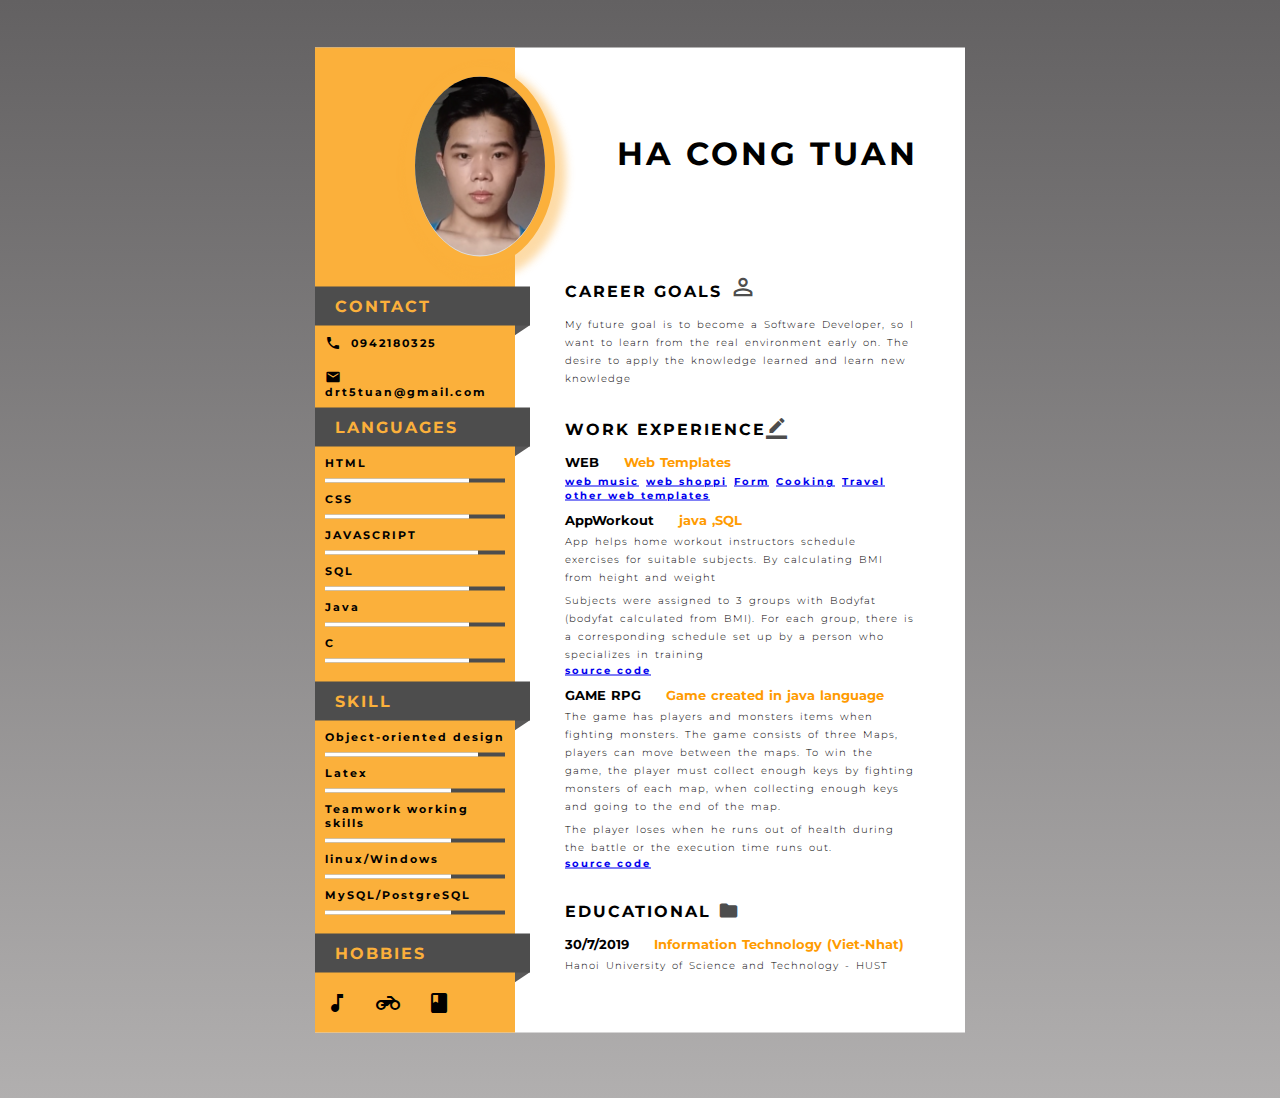
<file: index.html>
<!DOCTYPE html>
<html>
<head>
	<title></title>
	<meta name="viewport" content="width=device-width, initial-scale=1.0">
	<link rel="stylesheet" type="text/css" href="styles.css">
	<link href="https://fonts.googleapis.com/icon?family=Material+Icons" rel="stylesheet">

</head>
<body>

<div class="main">
	<div class="left">
		<br>
		<div class="profile-img"><img src="img/profile1.png"></div>

		<div class="box-1">
			<div class="heading">
				<p>CONTACT</p>
			</div>
			<p class="p1"><i class="material-icons icons1">call</i>0942180325</p>
			<p class="p1"><i class="material-icons icons1">email</i>drt5tuan@gmail.com</p>
		</div>

		<div class="box-1">
			<div class="heading">
				<p>LANGUAGES </p>
			</div>
			<p class="p1">HTML
				<div class="skill-container">
					<div class="skill java"></div>
				</div>
				</p>
			<p class="p1">CSS
			<div class="skill-container">
				<div class="skill css"></div>
			</div>
			</p>

			<p class="p1">JAVASCRIPT
			<div class="skill-container">
				<div class="skill js"></div>
			</div>
			</p>

			<p class="p1">SQL
				<div class="skill-container">
					<div class="skill java"></div>
				</div>
				</p>

			<p class="p1">Java
			<div class="skill-container">
				<div class="skill java"></div>
			</div>
			</p>
		
      <p class="p1">C
        <div class="skill-container">
          <div class="skill C"></div>
        </div>
        </p>
		</div>
		<br>

		<div class="box-1">
			<div class="heading">
				<p>SKILL</p>
			</div>

			<p class="p1">Object-oriented design
			<div class="skill-container">
				<div class="skill web"></div>
			</div>
			</p>

			<p class="p1">Latex
			<div class="skill-container">
				<div class="skill gra"></div>
			</div>
			</p>

      <p class="p1">Teamwork working skills
        <div class="skill-container">
          <div class="skill gra"></div>
        </div>
        </p>
			
        <p class="p1">linux/Windows
          <div class="skill-container">
            <div class="skill gra"></div>
          </div>
          </p>
          <p class="p1">MySQL/PostgreSQL
            <div class="skill-container">
              <div class="skill gra"></div>
            </div>
            </p>
		</div>
		<br>
		<div class="box-1">
			<div class="heading">
				<p>HOBBIES</p>
			</div>

			<div class="h-div">
				<i class="material-icons icons2">music_note</i>
				<i class="material-icons icons2">motorcycle</i>
				<i class="material-icons icons2">book</i>
			</div>
			
		</div>

	</div>


	<div class="right">
		<div class="name-div">
			<h1>HA CONG TUAN</h1>
		</div>

		<div class="box-2">
			<h2>CAREER GOALS <i class="material-icons icons3" style="font-size: 28px!important; ">perm_identity</i></h2>
			<p class="p2">
				My future goal is to become a Software Developer, so I want to learn from the real environment early on. The desire to apply the knowledge learned and learn new  knowledge

			</p>
		</div>



		<div class="box-2">
			<h2>WORK EXPERIENCE<i class="material-icons icons3" >border_color</i></h2>
			<p class="p3">WEB <span>Web Templates </span></p>
			
				<a class="a1" href="https://hacongtuan.github.io/tuan3_demo/">web music</a>
				<a class="a1" href="https://hacongtuan.github.io/web_shoppi/">web shoppi</a>
				<a class="a1" href=" https://hacongtuan.github.io/ttkhach/">Form</a>
				<a class="a1" href="https://hacongtuan.github.io/demo3/">Cooking</a>
				<a class="a1" href="https://hacongtuan.github.io/baitapvenha/#">Travel</a>
				<p class="p4"><a href="https://codepen.io/hacongtuan">other web templates</a></p>
			<p class="p3">AppWorkout <span> java ,SQL</span></p>
			<p class="p2"> 
				App helps home workout instructors schedule exercises for suitable subjects. By calculating BMI from height and weight
				
			</p>
			<p class="p2">
				
Subjects were assigned to 3 groups with Bodyfat (bodyfat calculated from BMI). For each group, there is a corresponding schedule set up by a person who specializes in training
			</p>
			<p class="p4"><a href="https://github.com/HACONGTUAn/AppWorkout.java">source code</a></p>

			<p class="p3">GAME RPG <span> Game created in java language</span></p>
			<p class="p2">
				The game has players and monsters  items when fighting monsters. The game consists of three Maps, players can move between the maps. To win the game, the player must collect enough keys by fighting monsters of each map, when collecting enough keys and going to the end of the map.
			</p>
			<p class="p2">
				The player loses when he runs out of health during the battle or the execution time runs out.
			</p>
			<p class="p4"><a href="https://github.com/HACONGTUAn/GameRPG">source code</a></p>
		</div>


		<div class="box-2">
			<h2>EDUCATIONAL <i class="material-icons icons3" >folder</i></h2>
			<p class="p3">30/7/2019 <span> Information Technology (Viet-Nhat)</span></p>
			<p class="p2">
				Hanoi University of Science and Technology - HUST
			</p>	
	</div>

	</div>
</div>




</body>
</html>
</file>
<file: styles.css>
@import url('https://fonts.googleapis.com/css2?family=Montserrat&display=swap');
body{
	background-image: linear-gradient(#636162, #b1afaf);
	height: 122vh;
	font-weight: bold;
	letter-spacing: 2px;
}
*{
	margin: 0px; padding: 0px; font-family: 'Montserrat', sans-serif;
}
.main{
	background-color: white;
	height: auto;
	width: 650px;
	position: absolute;
	transform: translate(-50%, -50%);
	left: 50%;
	top: 60%;
}
.left{
	background-color: #fbb03b;
	width: 200px;
	height: 100%;
	float: left;
}
.right{
	width: 450px;
	float: left;
}
.profile-img{
	height: 180px;
	width: 130px;
	background-color: #ddd;
	border-radius: 50%;
	margin-bottom: 20px;
	margin-left: 90px;
	border: 10px solid #fbb03b;
	box-shadow: 6px 7px 9px 5px #fbb03b73;
}
.profile-img img{
	width: 100%;
	border-radius: 50%;
}
.box-1{
	position: relative;
}
.heading{
	background-color: #4d4d4d;
	padding: 10px;
	color: #fbb03b;
	text-align: left;
	padding-left: 20px;
	margin-right: -15px;
}
.heading::after{
	content: '';
	position: absolute;
	width: 21px;
	height: 18px;
	background-color: #5a5959;
	left: 191px;
	top: 26px;
	transform:rotate(56deg);
	z-index: -1;
}
.p1{
	padding: 9px 10px;
	font-size: 11px;
}
.icons1{
	font-size: 16px!important;
	padding-right: 10px!important;
	vertical-align: sub;
}
.skill-container{
	width: 90%;
	background-color: #4d4d4d;
	margin: 0px 10px;
}
.skill{
	text-align: right;
	padding-top: 2px;
	padding-bottom: 2px;
	color: white;
}
.html{
	width: 90%;
	background-color: white;
}
.css{
	width: 80%;
	background-color: white;
}
.js{
	width: 85%;
	background-color: white;
}
.java{
	width: 80%;
	background-color: white;
}
.C{
	width: 80%;
	background-color: white;
}
.SQL{
	width: 80%;
	background-color: white;
}
.web {
	width: 85%;
	background-color: white;
}
.gra{
	width: 70%;
	background-color: white;
}
.icons2{
	padding: 18px 10px;
}
.name-div{
	padding: 86px 0px 60px 55px;
	text-align: center;
	letter-spacing: 3px;
}
.name-div h1{
	margin-bottom: 10px;
}
.box-2{
	padding: 0px 50px;
	margin-top: 30px;
}
.p2{
	font-size: 10px;
	font-weight: 300;
	letter-spacing: 1px;
	word-spacing: 2px;
	line-height: 18px;
	margin-top: 5px;
}
h2{
	font-size: 16px;
	margin-bottom: 15px;
}
.icons3{
	vertical-align: bottom;
	font-size: 21px!important;
	color: #4d4d4d;
}
.p3{
	font-size: 13px;
	word-spacing: 1px;
	letter-spacing: 0px;
	margin-top: 10px;
}
.p3 span{
	color: #ff9b00; padding-left: 20px;
}
.a1{
	font-size: 10px;
}
.p4{
	font-size: 10px;
}
</file>
